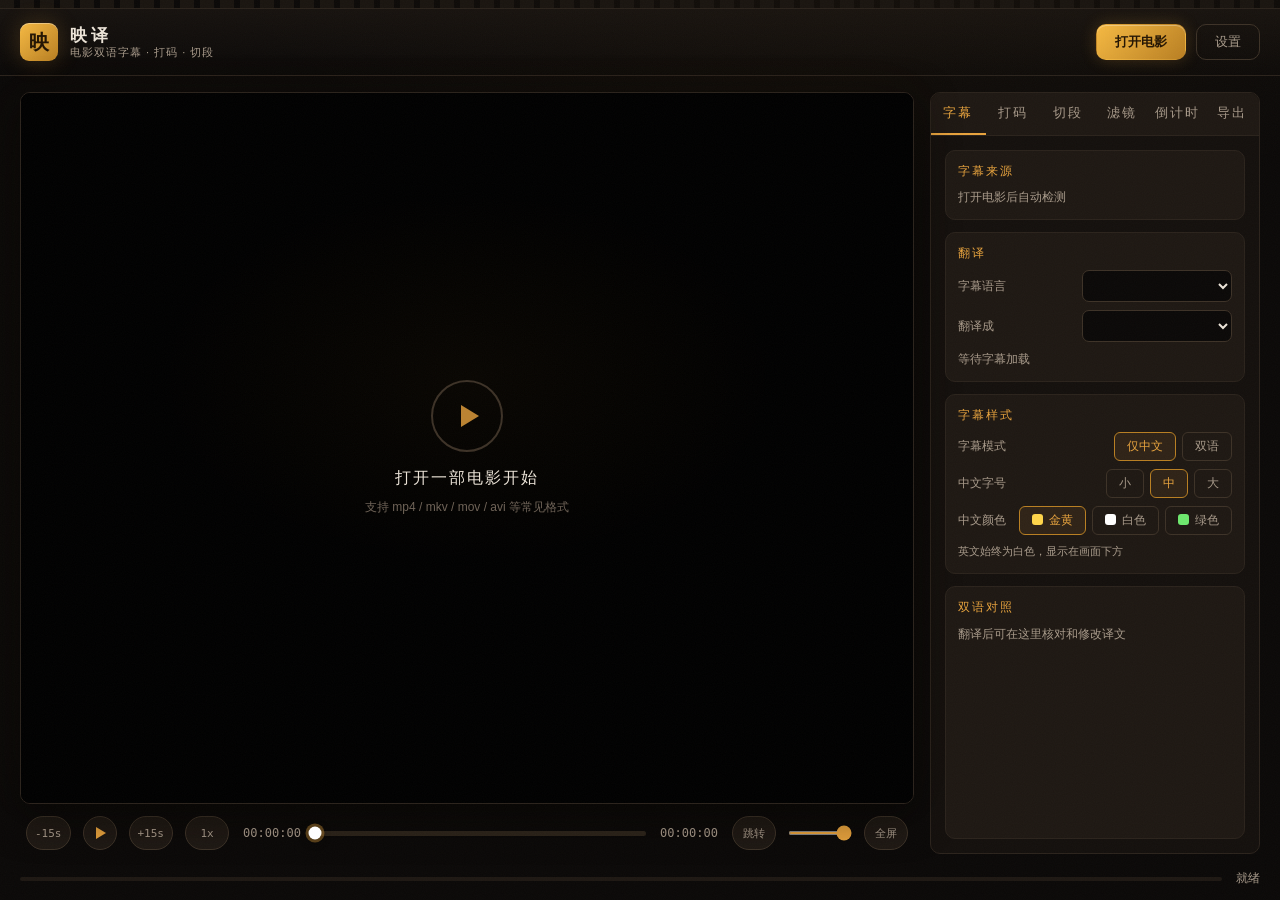
<file: web/index.html>
<!DOCTYPE html>
<html lang="zh-CN">
<head>
<meta charset="UTF-8">
<title>映译</title>
<link rel="stylesheet" href="css/style.css">
</head>
<body>
<div class="film-strip"></div>
<div id="app">
  <header class="topbar">
    <div class="brand">
      <div class="brand-mark">映</div>
      <div class="brand-text">
        <span class="brand-name">映译</span>
        <span class="brand-sub">电影双语字幕 · 打码 · 切段</span>
      </div>
    </div>
    <div class="topbar-actions">
      <button id="btn-open" class="btn btn-primary">打开电影</button>
      <button id="btn-settings" class="btn btn-ghost">设置</button>
    </div>
  </header>

  <main class="layout">
    <section class="preview-pane">
      <div id="video-wrap">
        <video id="player" preload="metadata"></video>
        <div id="select-layer" class="select-layer hidden">
          <div id="select-box" class="select-box hidden"></div>
          <div id="select-hint" class="select-hint">在画面上按住鼠标拖一个框，松开确认</div>
        </div>
        <div id="drop-hint" class="drop-hint">
          <div class="hint-play"></div>
          <p class="hint-title">打开一部电影开始</p>
          <p class="hint-sub">支持 mp4 / mkv / mov / avi 等常见格式</p>
        </div>
      </div>
      <div class="controls">
        <button id="btn-back" class="ctrl-btn ctrl-text" title="快退 15 秒（←）">-15s</button>
        <button id="btn-play" class="ctrl-btn" title="播放/暂停（空格）">
          <span class="icon-play"></span>
        </button>
        <button id="btn-forward" class="ctrl-btn ctrl-text" title="快进 15 秒（→）">+15s</button>
        <button id="btn-speed" class="ctrl-btn ctrl-text" title="倍速播放（循环切换）">1x</button>
        <span id="time-now" class="time clickable" title="点击输入时间直接跳转">00:00:00</span>
        <input id="time-input" class="time-input hidden" type="text" placeholder="如 1:23:45 或 500 秒">
        <div class="timeline" id="timeline">
          <div class="timeline-track">
            <div class="timeline-buffered" id="timeline-buffered"></div>
            <div class="timeline-played" id="timeline-played"></div>
            <div class="timeline-markers" id="timeline-markers"></div>
            <div class="timeline-cuts" id="timeline-cuts"></div>
            <div class="timeline-filters" id="timeline-filters"></div>
            <div class="timeline-countdowns" id="timeline-countdowns"></div>
          </div>
          <div class="timeline-thumb" id="timeline-thumb"></div>
        </div>
        <span id="time-total" class="time">00:00:00</span>
        <button id="btn-goto" class="ctrl-btn ctrl-text" title="输入时间跳转（G）">跳转</button>
        <input type="range" id="vol-slider" class="vol-slider" min="0" max="1" step="0.05" value="1" title="音量（↑↓调节，M 静音）">
        <button id="btn-fullscreen" class="ctrl-btn ctrl-text" title="全屏（F）">全屏</button>
      </div>
    </section>

    <aside class="side-panel">
      <nav class="tabs">
        <button class="tab active" data-tab="subtitles">字幕</button>
        <button class="tab" data-tab="blur">打码</button>
        <button class="tab" data-tab="segments">切段</button>
        <button class="tab" data-tab="filter">滤镜</button>
        <button class="tab" data-tab="countdown">倒计时</button>
        <button class="tab" data-tab="export">导出</button>
      </nav>

      <div class="tab-body">
        <section id="tab-subtitles" class="tab-page active">
          <div class="panel-block">
            <div class="block-title">字幕来源</div>
            <div id="sub-source" class="block-content">
              <p class="muted">打开电影后自动检测</p>
            </div>
            <button id="btn-pick-srt" class="btn btn-ghost btn-block hidden">手动选择字幕文件 (.srt)</button>
          </div>
          <div class="panel-block">
            <div class="block-title">翻译</div>
            <div class="block-content">
              <div class="style-row">
                <span class="muted">字幕语言</span>
                <select id="select-src-lang" class="stream-select lang-select"></select>
              </div>
              <div class="style-row">
                <span class="muted">翻译成</span>
                <select id="select-dst-lang" class="stream-select lang-select"></select>
              </div>
              <div id="translate-status" class="muted">等待字幕加载</div>
              <div class="translate-progress hidden" id="translate-progress">
                <div class="mini-progress"><div class="mini-progress-fill" id="translate-progress-fill"></div></div>
                <div class="muted" id="translate-progress-text"></div>
              </div>
              <button id="btn-translate" class="btn btn-primary btn-block hidden">翻译成中文</button>
            </div>
          </div>
          <div class="panel-block">
            <div class="block-title">字幕样式</div>
            <div class="block-content">
              <div class="style-row">
                <span class="muted">字幕模式</span>
                <div class="radio-group">
                  <input type="radio" name="sub-mode" id="sub-mode-cn" value="cn_only" checked><label for="sub-mode-cn">仅中文</label>
                  <input type="radio" name="sub-mode" id="sub-mode-dual" value="dual"><label for="sub-mode-dual">双语</label>
                </div>
              </div>
              <div class="style-row">
                <span class="muted">中文字号</span>
                <div class="radio-group">
                  <input type="radio" name="cn-size" id="cn-size-small" value="small"><label for="cn-size-small">小</label>
                  <input type="radio" name="cn-size" id="cn-size-medium" value="medium" checked><label for="cn-size-medium">中</label>
                  <input type="radio" name="cn-size" id="cn-size-large" value="large"><label for="cn-size-large">大</label>
                </div>
              </div>
              <div class="style-row">
                <span class="muted">中文颜色</span>
                <div class="radio-group">
                  <input type="radio" name="cn-color" id="cn-color-yellow" value="yellow" checked><label for="cn-color-yellow" class="swatch swatch-yellow"><span></span>金黄</label>
                  <input type="radio" name="cn-color" id="cn-color-white" value="white"><label for="cn-color-white" class="swatch swatch-white"><span></span>白色</label>
                  <input type="radio" name="cn-color" id="cn-color-green" value="green"><label for="cn-color-green" class="swatch swatch-green"><span></span>绿色</label>
                </div>
              </div>
              <p class="muted small">英文始终为白色，显示在画面下方</p>
            </div>
          </div>
          <div class="panel-block grow">
            <div class="block-title">双语对照 <span class="muted small" id="sub-count"></span></div>
            <div id="sub-preview" class="sub-preview muted">翻译后可在这里核对和修改译文</div>
          </div>
        </section>

        <section id="tab-blur" class="tab-page">
          <div class="panel-block">
            <div class="block-title">打码方式</div>
            <div class="block-content">
              <div class="radio-group">
                <input type="radio" name="blur-mode" id="blur-mode-whole" value="whole" checked><label for="blur-mode-whole">整屏糊掉</label>
                <input type="radio" name="blur-mode" id="blur-mode-region" value="region"><label for="blur-mode-region">只糊框内</label>
                <input type="radio" name="blur-mode" id="blur-mode-watermark" value="watermark"><label for="blur-mode-watermark">去水印</label>
              </div>
              <div class="blur-time-settings">
                <p class="muted">打码时间：以点击那一刻为中心，向前、向后各糊一段</p>
                <label class="field">
                  <span>向前（秒）</span>
                  <input type="number" id="blur-before" value="0.5" min="0" max="60" step="0.1">
                </label>
                <label class="field">
                  <span>向后（秒）</span>
                  <input type="number" id="blur-after" value="1" min="0.3" max="600" step="0.1">
                </label>
              </div>
              <div id="blur-whole-panel">
                <p class="muted">播放到不想看到的镜头时，点下面的按钮，整个画面糊掉一小段</p>
                <div class="style-row">
                  <span class="muted">糊的强度</span>
                  <div class="radio-group">
                    <input type="radio" name="blur-strength" id="blur-light" value="light"><label for="blur-light">轻度</label>
                    <input type="radio" name="blur-strength" id="blur-standard" value="standard" checked><label for="blur-standard">标准</label>
                    <input type="radio" name="blur-strength" id="blur-heavy" value="heavy"><label for="blur-heavy">重度</label>
                  </div>
                </div>
                <button id="btn-add-blur" class="btn btn-danger-outline btn-block">在当前时刻打码</button>
              </div>
              <div id="blur-region-panel" class="hidden">
                <p class="muted">播放到要遮的镜头暂停，点下面的按钮，然后在画面上按住鼠标拖一个框。只糊框里的内容。</p>
                <button id="btn-select-region" class="btn btn-danger-outline btn-block">开始框选（在画面上拖框）</button>
              </div>
              <div id="blur-watermark-panel" class="hidden">
                <p class="muted">框选画面里的水印（台标、logo），整个电影里这块区域都会被抹掉。静止水印效果最好。</p>
                <button id="btn-select-watermark" class="btn btn-danger-outline btn-block">框选水印位置</button>
                <div id="watermark-list" class="blur-list"></div>
              </div>
            </div>
          </div>
          <div class="panel-block grow">
            <div class="block-title">打码点列表 <span class="muted small" id="blur-count"></span></div>
            <div id="blur-list" class="blur-list muted">还没有打码点</div>
          </div>
        </section>

        <section id="tab-segments" class="tab-page">
          <div class="panel-block">
            <div class="block-title">切段方式</div>
            <div class="block-content">
              <div class="radio-group">
                <input type="radio" name="seg-mode" id="seg-mode-auto" value="auto" checked><label for="seg-mode-auto">自动均分</label>
                <input type="radio" name="seg-mode" id="seg-mode-manual" value="manual"><label for="seg-mode-manual">手动切点</label>
              </div>
              <div id="seg-auto-panel">
                <label class="field">
                  <span>每段时长（分钟）</span>
                  <input type="number" id="segment-minutes" value="15" min="1" max="60" step="1">
                </label>
              </div>
              <div id="seg-manual-panel" class="hidden">
                <p class="muted">播放到想切开的位置，点下面的按钮。设几个切点就切成几段加一。</p>
                <button id="btn-add-cut" class="btn btn-ghost btn-block">在当前时刻设切点</button>
                <div id="cut-list" class="blur-list"></div>
              </div>
              <div id="segment-info" class="muted">打开电影后显示预计段数</div>
            </div>
          </div>
          <div class="panel-block">
            <div class="block-title">说明</div>
            <div class="block-content muted">
              切段会精确对齐切点，不会切断台词。<br><br>
              成片保存在电影同目录下的「电影名_导出」文件夹里。
            </div>
          </div>
        </section>

        <section id="tab-filter" class="tab-page">
          <div class="panel-block">
            <div class="block-title">滤镜类型</div>
            <div class="block-content">
              <div class="radio-group">
                <input type="radio" name="video-filter" id="filter-none" value="none" checked><label for="filter-none">无</label>
                <input type="radio" name="video-filter" id="filter-soft" value="no_blood_soft"><label for="filter-soft">去血色·柔和</label>
                <input type="radio" name="video-filter" id="filter-strong" value="no_blood_strong"><label for="filter-strong">去血色·强力</label>
                <input type="radio" name="video-filter" id="filter-bw" value="bw"><label for="filter-bw">黑白</label>
              </div>
              <p class="muted small">去血色：把画面里的红色（血液）压暗变灰，其他颜色不变。柔和版保留亮度，强力版压得更狠。</p>
            </div>
          </div>
          <div class="panel-block">
            <div class="block-title">生效时间段</div>
            <div class="block-content">
              <p class="muted">滤镜只在下面的时间段里生效，其余时间画面保持原样</p>
              <label class="field">
                <span>每次时长（秒）</span>
                <input type="number" id="filter-duration" value="5" min="1" max="300" step="1">
              </label>
              <button id="btn-add-filter" class="btn btn-primary btn-block">在当前时刻开始应用滤镜</button>
              <div id="filter-list" class="blur-list"></div>
            </div>
          </div>
        </section>

        <section id="tab-countdown" class="tab-page">
          <div class="panel-block">
            <div class="block-title">前方高能倒计时</div>
            <div class="block-content">
              <p class="muted">播放到恐怖场景出现的那一刻暂停，点下面的按钮。导出后，那一幕出现前的几秒，画面左下角会显示 3、2、1 倒计时。</p>
              <label class="field">
                <span>倒计时秒数</span>
                <input type="number" id="countdown-seconds" value="3" min="1" max="5" step="1">
              </label>
              <button id="btn-add-countdown" class="btn btn-danger-outline btn-block">在此刻加倒计时</button>
            </div>
          </div>
          <div class="panel-block grow">
            <div class="block-title">倒计时点列表 <span class="muted small" id="countdown-count"></span></div>
            <div id="countdown-list" class="blur-list"></div>
          </div>
        </section>

        <section id="tab-export" class="tab-page">
          <div class="panel-block">
            <div class="block-title">导出清单</div>
            <div id="export-summary" class="block-content muted">还没有任务</div>
          </div>
          <div class="panel-block">
            <div class="block-title">压制引擎</div>
            <div id="hw-info" class="block-content muted">检测中…</div>
          </div>
          <div class="panel-block">
            <button id="btn-export" class="btn btn-primary btn-block hidden">开始导出</button>
            <button id="btn-open-folder" class="btn btn-ghost btn-block hidden">打开输出文件夹</button>
          </div>
          <div class="panel-block">
            <div class="block-title">字幕大小与位置</div>
            <div class="block-content">
              <div class="effect-demo">
                <video class="demo-video-player" src="demo_subs.mp4" autoplay muted loop></video>
              </div>
              <p class="muted small">小/中/大三种字号，中文始终在英文正上方，都在画面下方，循环播放</p>
            </div>
          </div>
          <div class="panel-block">
            <div class="block-title">效果预览</div>
            <div class="block-content">
              <div class="effect-demo">
                <video class="demo-video-player" src="demo.mp4" autoplay muted loop></video>
              </div>
              <p class="muted small">双语字幕 + 左下角倒计时 3、2、1，循环播放</p>
              <div class="effect-demo">
                <video class="demo-video-player" src="demo_blur.mp4" autoplay muted loop></video>
              </div>
              <p class="muted small">打码三种强度（轻/标准/重）+ 右上角去水印演示，循环播放</p>
            </div>
          </div>
        </section>
      </div>
    </aside>
  </main>

  <footer class="statusbar">
    <div class="progress" id="progress">
      <div class="progress-fill" id="progress-fill"></div>
    </div>
    <span id="status-text" class="status-text">就绪</span>
  </footer>
</div>

<div id="modal-settings" class="modal-backdrop hidden">
  <div class="modal">
    <div class="modal-title">设置</div>
    <label class="field">
      <span>AI 供应商</span>
      <select id="select-provider" class="stream-select"></select>
    </label>
    <label class="field">
      <span>模型</span>
      <select id="select-model" class="stream-select"></select>
    </label>
    <label class="field">
      <span>API Key</span>
      <input type="password" id="input-api-key" placeholder="sk-...">
    </label>
    <p class="muted small">四家 AI 可选（DeepSeek / Kimi / GLM / 千问），各家的 Key 分别保存，切换供应商时自动切换。</p>
    <div class="modal-actions">
      <button id="btn-save-key" class="btn btn-primary">保存</button>
      <button id="btn-close-settings" class="btn btn-ghost">取消</button>
    </div>
    <div class="about">
      映译 v<span id="app-version">0.1.0</span> · <a href="https://xiuchenshen.com" id="link-home">xiuchenshen.com</a>
    </div>
  </div>
</div>

<script src="js/app.js"></script>
</body>
</html>
</file>
<file: web/css/style.css>
:root {
  --bg-0: #0b0908;
  --bg-1: #14100d;
  --bg-2: #1e1813;
  --bg-3: #282017;
  --line: #2b231c;
  --line-strong: #3d3227;
  --text: #ece4d8;
  --text-dim: #a89a8a;
  --text-faint: #6f6357;
  --accent: #e8a33d;
  --accent-strong: #f5b942;
  --accent-deep: #b97f22;
  --accent-glow: rgba(232, 163, 61, 0.22);
  --accent-ink: #241503;
  --danger: #e0605e;
  --danger-glow: rgba(224, 96, 94, 0.25);
  --ok: #7fbf7f;
  --radius: 10px;
  --font: "Microsoft YaHei UI", "Microsoft YaHei", sans-serif;
  --mono: "Cascadia Mono", "Consolas", monospace;
}

* { margin: 0; padding: 0; box-sizing: border-box; }

html, body { height: 100%; overflow: hidden; }

body {
  font-family: var(--font);
  font-size: 13px;
  color: var(--text);
  background:
    radial-gradient(1200px 500px at 70% -10%, rgba(232, 163, 61, 0.05), transparent 60%),
    var(--bg-0);
  -webkit-user-select: none;
  user-select: none;
}

body::after {
  content: "";
  position: fixed;
  inset: 0;
  pointer-events: none;
  opacity: 0.05;
  background-image: url("data:image/svg+xml,%3Csvg xmlns='http://www.w3.org/2000/svg' width='120' height='120'%3E%3Cfilter id='n'%3E%3CfeTurbulence type='fractalNoise' baseFrequency='0.9' numOctaves='2'/%3E%3C/filter%3E%3Crect width='120' height='120' filter='url(%23n)' opacity='0.6'/%3E%3C/svg%3E");
}

.film-strip {
  height: 9px;
  background: repeating-linear-gradient(90deg,
    #1a1510 0 14px, transparent 14px 20px);
  border-bottom: 1px solid var(--line);
}

#app {
  display: flex;
  flex-direction: column;
  height: calc(100vh - 10px);
}

/* ============ 顶栏 ============ */

.topbar {
  display: flex;
  align-items: center;
  justify-content: space-between;
  padding: 14px 20px;
  border-bottom: 1px solid var(--line);
  background: linear-gradient(180deg, rgba(30, 24, 19, 0.6), transparent);
}

.brand { display: flex; align-items: center; gap: 12px; }

.brand-mark {
  width: 38px;
  height: 38px;
  display: grid;
  place-items: center;
  font-size: 20px;
  font-weight: 700;
  color: var(--accent-ink);
  background: linear-gradient(135deg, var(--accent-strong), var(--accent-deep));
  border-radius: 9px;
  box-shadow: 0 0 22px var(--accent-glow), inset 0 1px 0 rgba(255, 255, 255, 0.35);
}

.brand-text { display: flex; flex-direction: column; line-height: 1.25; }

.brand-name { font-size: 17px; font-weight: 700; letter-spacing: 4px; }

.brand-sub { font-size: 11px; color: var(--text-dim); letter-spacing: 1px; }

.topbar-actions { display: flex; gap: 10px; }

/* ============ 按钮 ============ */

.btn {
  font-family: var(--font);
  font-size: 13px;
  padding: 8px 18px;
  border-radius: var(--radius);
  border: 1px solid transparent;
  cursor: pointer;
  transition: all 0.15s ease;
  color: var(--text);
}

.btn:active { transform: translateY(1px); }

.btn-primary {
  background: linear-gradient(135deg, var(--accent-strong), var(--accent-deep));
  color: var(--accent-ink);
  font-weight: 600;
  box-shadow: 0 0 16px var(--accent-glow), inset 0 1px 0 rgba(255, 255, 255, 0.3);
}

.btn-primary:hover { filter: brightness(1.08); }

.btn-primary:disabled {
  opacity: 0.45;
  cursor: not-allowed;
  box-shadow: none;
}

.btn-ghost {
  background: transparent;
  border-color: var(--line-strong);
  color: var(--text-dim);
}

.btn-ghost:hover { border-color: var(--accent-deep); color: var(--text); }

.btn-danger-outline {
  background: transparent;
  border-color: rgba(224, 96, 94, 0.5);
  color: var(--danger);
}

.btn-danger-outline:hover {
  background: rgba(224, 96, 94, 0.1);
  box-shadow: 0 0 14px var(--danger-glow);
}

.btn-block { width: 100%; margin-top: 10px; }

/* ============ 布局 ============ */

.layout {
  display: flex;
  flex: 1;
  min-height: 0;
  gap: 16px;
  padding: 16px 20px 8px;
}

.preview-pane {
  flex: 1;
  display: flex;
  flex-direction: column;
  min-width: 0;
}

#video-wrap {
  flex: 1;
  position: relative;
  background: #000;
  border: 1px solid var(--line);
  border-radius: var(--radius);
  overflow: hidden;
  box-shadow: 0 12px 40px rgba(0, 0, 0, 0.5), 0 0 60px rgba(232, 163, 61, 0.03);
}

#player {
  width: 100%;
  height: 100%;
  object-fit: contain;
  background: #000;
}

.drop-hint {
  position: absolute;
  inset: 0;
  display: flex;
  flex-direction: column;
  align-items: center;
  justify-content: center;
  gap: 10px;
  background: radial-gradient(500px 300px at 50% 40%, rgba(232, 163, 61, 0.04), transparent 70%);
}

.hint-play {
  width: 72px;
  height: 72px;
  border-radius: 50%;
  border: 2px solid var(--line-strong);
  display: grid;
  place-items: center;
  margin-bottom: 6px;
}

.hint-play::after {
  content: "";
  width: 0;
  height: 0;
  border-left: 18px solid var(--accent);
  border-top: 11px solid transparent;
  border-bottom: 11px solid transparent;
  margin-left: 5px;
  opacity: 0.8;
}

.hint-title { font-size: 16px; letter-spacing: 2px; }

.hint-sub { font-size: 12px; color: var(--text-faint); }

/* ============ 框选层 ============ */

.select-layer {
  position: absolute;
  inset: 0;
  cursor: crosshair;
  z-index: 5;
  background: rgba(0, 0, 0, 0.35);
}

.select-box {
  position: absolute;
  border: 2px dashed var(--danger);
  background: rgba(224, 96, 94, 0.12);
  box-shadow: 0 0 0 1px rgba(0, 0, 0, 0.6), 0 0 16px var(--danger-glow);
  pointer-events: none;
}

.select-hint {
  position: absolute;
  left: 50%;
  top: 16px;
  transform: translateX(-50%);
  padding: 7px 16px;
  font-size: 12px;
  letter-spacing: 1px;
  color: var(--text);
  background: rgba(20, 12, 10, 0.9);
  border: 1px solid var(--danger);
  border-radius: 20px;
  box-shadow: 0 4px 16px rgba(0, 0, 0, 0.5);
  pointer-events: none;
  white-space: nowrap;
}

.blur-item.region .blur-time { color: var(--accent); }

/* ============ 播放控制 ============ */

.controls {
  display: flex;
  align-items: center;
  gap: 12px;
  padding: 12px 6px 4px;
}

.ctrl-btn {
  width: 34px;
  height: 34px;
  border-radius: 50%;
  border: 1px solid var(--line-strong);
  background: var(--bg-2);
  cursor: pointer;
  display: grid;
  place-items: center;
  transition: all 0.15s ease;
  flex-shrink: 0;
}

.ctrl-btn:hover { border-color: var(--accent-deep); }

.icon-play { width: 0; height: 0; border-left: 10px solid var(--accent); border-top: 6px solid transparent; border-bottom: 6px solid transparent; margin-left: 3px; }

.ctrl-text {
  font-family: var(--mono);
  font-size: 11px;
  color: var(--text-dim);
  width: auto;
  min-width: 44px;
  padding: 0 8px;
  border-radius: 17px;
  letter-spacing: 0;
}

.ctrl-text:hover { color: var(--accent); }

.icon-pause { width: 10px; height: 12px; border-left: 3px solid var(--accent); border-right: 3px solid var(--accent); }

.time {
  font-family: var(--mono);
  font-size: 12px;
  color: var(--text-dim);
  min-width: 62px;
  text-align: center;
  flex-shrink: 0;
}

.time.clickable { cursor: pointer; }

.time.clickable:hover { color: var(--accent); }

.time-input {
  width: 90px;
  padding: 4px 8px;
  font-family: var(--mono);
  font-size: 12px;
  color: var(--text);
  background: var(--bg-0);
  border: 1px solid var(--accent-deep);
  border-radius: 6px;
  outline: none;
  flex-shrink: 0;
}

.vol-slider {
  width: 64px;
  height: 4px;
  accent-color: var(--accent);
  flex-shrink: 0;
  cursor: pointer;
}

.timeline {
  flex: 1;
  position: relative;
  height: 34px;
  display: flex;
  align-items: center;
  cursor: pointer;
}

.timeline-track {
  position: relative;
  width: 100%;
  height: 5px;
  border-radius: 3px;
  background: var(--bg-3);
  overflow: visible;
}

.timeline-buffered {
  position: absolute;
  left: 0;
  top: 0;
  bottom: 0;
  width: 0;
  border-radius: 3px;
  background: var(--line-strong);
}

.timeline-played {
  position: absolute;
  left: 0;
  top: 0;
  bottom: 0;
  width: 0;
  border-radius: 3px;
  background: linear-gradient(90deg, var(--accent-deep), var(--accent-strong));
  box-shadow: 0 0 10px var(--accent-glow);
}

.timeline-markers { position: absolute; inset: 0; }

.blur-marker {
  position: absolute;
  top: -4px;
  bottom: -4px;
  background: rgba(224, 96, 94, 0.75);
  border-radius: 2px;
  box-shadow: 0 0 8px var(--danger-glow);
}

.blur-marker.region {
  background: rgba(232, 163, 61, 0.8);
  box-shadow: 0 0 8px var(--accent-glow);
}

.timeline-filters { position: absolute; inset: 0; }

.filter-marker {
  position: absolute;
  top: -6px;
  bottom: -6px;
  background: rgba(127, 191, 127, 0.7);
  border-radius: 2px;
  box-shadow: 0 0 8px rgba(127, 191, 127, 0.3);
}

.timeline-countdowns { position: absolute; inset: 0; }

.countdown-marker {
  position: absolute;
  top: -8px;
  bottom: -8px;
  background: rgba(168, 110, 232, 0.65);
  border-radius: 2px;
  box-shadow: 0 0 8px rgba(168, 110, 232, 0.35);
}

.timeline-cuts { position: absolute; inset: 0; }

.cut-marker {
  position: absolute;
  top: -7px;
  bottom: -7px;
  width: 2px;
  background: var(--accent-strong);
  box-shadow: 0 0 8px var(--accent-glow);
}

.timeline-thumb {
  position: absolute;
  top: 50%;
  width: 13px;
  height: 13px;
  border-radius: 50%;
  background: #fff;
  transform: translate(-50%, -50%);
  box-shadow: 0 0 0 3px rgba(232, 163, 61, 0.35), 0 2px 8px rgba(0, 0, 0, 0.6);
  pointer-events: none;
}

/* ============ 侧栏 ============ */

.side-panel {
  width: 330px;
  flex-shrink: 0;
  display: flex;
  flex-direction: column;
  background: var(--bg-1);
  border: 1px solid var(--line);
  border-radius: var(--radius);
  overflow: hidden;
}

.tabs {
  display: flex;
  border-bottom: 1px solid var(--line);
  background: var(--bg-2);
}

.tab {
  flex: 1;
  padding: 11px 0;
  font-family: var(--font);
  font-size: 13px;
  color: var(--text-dim);
  background: none;
  border: none;
  border-bottom: 2px solid transparent;
  cursor: pointer;
  letter-spacing: 2px;
  transition: color 0.15s ease;
}

.tab:hover { color: var(--text); }

.tab.active {
  color: var(--accent);
  border-bottom-color: var(--accent);
}

.tab-body { flex: 1; overflow-y: auto; position: relative; }

.tab-page { display: none; flex-direction: column; min-height: 100%; padding: 14px; gap: 12px; }

.tab-page.active { display: flex; }

.panel-block {
  background: var(--bg-2);
  border: 1px solid var(--line);
  border-radius: var(--radius);
  padding: 12px;
}

.panel-block.grow { flex: 1; display: flex; flex-direction: column; min-height: 120px; }

.block-title {
  font-size: 12px;
  color: var(--accent);
  letter-spacing: 2px;
  margin-bottom: 8px;
}

.block-content { display: flex; flex-direction: column; gap: 8px; }

.muted { color: var(--text-dim); font-size: 12px; line-height: 1.6; }

.small { font-size: 11px; }

.hidden { display: none !important; }

.stream-select {
  width: 100%;
  padding: 7px 10px;
  font-family: var(--font);
  font-size: 12px;
  color: var(--text);
  background: var(--bg-0);
  border: 1px solid var(--line-strong);
  border-radius: 7px;
  outline: none;
}

.stream-select:focus { border-color: var(--accent-deep); }

.lang-select { width: 150px; }

.summary-row {
  display: flex;
  justify-content: space-between;
  gap: 10px;
  padding: 5px 0;
  border-bottom: 1px dashed var(--line);
  font-size: 12px;
}

.summary-row:last-child { border-bottom: none; }

.summary-key { color: var(--text-dim); flex-shrink: 0; }

.summary-val {
  color: var(--text);
  text-align: right;
  word-break: break-all;
}

/* ============ 单选组 ============ */

.style-row {
  display: flex;
  align-items: center;
  justify-content: space-between;
  gap: 10px;
  font-size: 12px;
}

.radio-group { display: flex; gap: 6px; flex-wrap: wrap; }

.radio-group input { display: none; }

.radio-group label {
  padding: 5px 12px;
  font-size: 12px;
  color: var(--text-dim);
  border: 1px solid var(--line-strong);
  border-radius: 6px;
  cursor: pointer;
  transition: all 0.12s ease;
}

.radio-group label:hover { color: var(--text); }

.radio-group input:checked + label {
  color: var(--accent);
  border-color: var(--accent-deep);
  background: rgba(232, 163, 61, 0.08);
}

.swatch span {
  display: inline-block;
  width: 11px;
  height: 11px;
  border-radius: 3px;
  margin-right: 6px;
  vertical-align: -1px;
}

.swatch-yellow span { background: #ffd54a; }

.swatch-white span { background: #ffffff; }

.swatch-green span { background: #6ee86e; }

/* ============ 表单 ============ */

.field {
  display: flex;
  align-items: center;
  justify-content: space-between;
  gap: 10px;
  font-size: 12px;
  color: var(--text-dim);
}

.field input {
  width: 90px;
  padding: 6px 10px;
  font-family: var(--mono);
  font-size: 13px;
  color: var(--text);
  background: var(--bg-0);
  border: 1px solid var(--line-strong);
  border-radius: 7px;
  outline: none;
  transition: border-color 0.15s ease;
}

.field input:focus { border-color: var(--accent-deep); box-shadow: 0 0 0 2px var(--accent-glow); }

.field input[type="password"] { width: 100%; font-family: var(--mono); }

/* ============ 字幕对照 ============ */

.sub-preview {
  flex: 1;
  overflow-y: auto;
  min-height: 0;
}

.sub-item {
  padding: 8px 10px;
  border-bottom: 1px solid var(--line);
  border-radius: 6px;
  cursor: pointer;
  transition: background 0.12s ease;
}

.sub-item:hover { background: var(--bg-3); }

.sub-item .en {
  font-size: 12px;
  color: var(--text-dim);
  line-height: 1.5;
  word-break: break-word;
}

.sub-item .zh {
  font-size: 13px;
  color: var(--text);
  line-height: 1.5;
  margin-top: 3px;
  word-break: break-word;
}

.sub-item .zh-input {
  width: 100%;
  margin-top: 3px;
  padding: 4px 8px;
  font-family: var(--font);
  font-size: 13px;
  color: var(--text);
  background: var(--bg-0);
  border: 1px solid var(--accent-deep);
  border-radius: 6px;
  outline: none;
}

.sub-item .idx {
  font-family: var(--mono);
  font-size: 10px;
  color: var(--text-faint);
  margin-right: 6px;
}

/* ============ 打码列表 ============ */

.blur-controls { display: flex; flex-direction: column; gap: 10px; }

.blur-time-settings {
  display: flex;
  flex-direction: column;
  gap: 8px;
  padding: 10px;
  background: var(--bg-0);
  border: 1px solid var(--line);
  border-radius: 8px;
  margin-bottom: 4px;
}

.blur-list { display: flex; flex-direction: column; gap: 6px; overflow-y: auto; }

.blur-item {
  display: flex;
  align-items: center;
  gap: 10px;
  padding: 8px 10px;
  background: var(--bg-0);
  border: 1px solid var(--line);
  border-radius: 7px;
}

.blur-item .blur-time {
  font-family: var(--mono);
  font-size: 12px;
  color: var(--danger);
}

.blur-item .blur-del {
  margin-left: auto;
  padding: 3px 9px;
  font-size: 11px;
  color: var(--text-faint);
  background: none;
  border: 1px solid var(--line-strong);
  border-radius: 5px;
  cursor: pointer;
}

.blur-item .blur-del:hover { color: var(--danger); border-color: var(--danger); }

/* ============ 进度 ============ */

.translate-progress { display: flex; flex-direction: column; gap: 6px; }

.mini-progress {
  height: 4px;
  background: var(--bg-0);
  border-radius: 2px;
  overflow: hidden;
}

.mini-progress-fill {
  height: 100%;
  width: 0;
  background: linear-gradient(90deg, var(--accent-deep), var(--accent-strong));
  transition: width 0.2s ease;
}

/* ============ 状态栏 ============ */

.statusbar {
  display: flex;
  align-items: center;
  gap: 14px;
  padding: 8px 20px 12px;
}

.progress {
  flex: 1;
  height: 4px;
  background: var(--bg-2);
  border-radius: 2px;
  overflow: hidden;
}

.progress-fill {
  height: 100%;
  width: 0;
  background: linear-gradient(90deg, var(--accent-deep), var(--accent-strong));
  box-shadow: 0 0 8px var(--accent-glow);
  transition: width 0.25s ease;
}

.status-text { font-size: 12px; color: var(--text-dim); white-space: nowrap; }

/* ============ 导出页效果演示 ============ */

.effect-demo {
  border-radius: 8px;
  overflow: hidden;
  border: 1px solid var(--line);
}

.demo-video {
  position: relative;
  height: 120px;
  background:
    radial-gradient(200px 100px at 30% 30%, rgba(232, 163, 61, 0.12), transparent),
    linear-gradient(135deg, #1a2430, #10161f);
}

.demo-video-player {
  width: 100%;
  height: 150px;
  object-fit: cover;
  display: block;
  background: #000;
}

/* ============ 弹窗 ============ */

.modal-backdrop {
  position: fixed;
  inset: 0;
  background: rgba(5, 4, 3, 0.7);
  display: grid;
  place-items: center;
  z-index: 50;
}

.modal {
  width: 420px;
  padding: 20px;
  background: var(--bg-1);
  border: 1px solid var(--line-strong);
  border-radius: 14px;
  box-shadow: 0 24px 60px rgba(0, 0, 0, 0.6), 0 0 40px var(--accent-glow);
  display: flex;
  flex-direction: column;
  gap: 12px;
}

.modal-title {
  font-size: 15px;
  font-weight: 600;
  letter-spacing: 2px;
  color: var(--accent);
}

.modal .field { align-items: stretch; flex-direction: column; gap: 6px; }

.modal-actions { display: flex; gap: 10px; justify-content: flex-end; }

.about {
  margin-top: 6px;
  padding-top: 10px;
  border-top: 1px solid var(--line);
  font-size: 11px;
  color: var(--text-faint);
  text-align: center;
}

.about a { color: var(--text-dim); text-decoration: none; }

.about a:hover { color: var(--accent); }

/* ============ 滚动条 ============ */

::-webkit-scrollbar { width: 8px; height: 8px; }

::-webkit-scrollbar-track { background: transparent; }

::-webkit-scrollbar-thumb {
  background: var(--line-strong);
  border-radius: 4px;
}

::-webkit-scrollbar-thumb:hover { background: var(--accent-deep); }

.sub-item.filtered { opacity: 0.55; }

.sub-head { display: flex; align-items: center; gap: 8px; margin-bottom: 2px; }
.sub-time { font-family: var(--mono); font-size: 10px; color: var(--text-faint); }
.sub-del {
  margin-left: auto;
  padding: 1px 8px;
  font-size: 10px;
  color: var(--text-faint);
  background: none;
  border: 1px solid var(--line-strong);
  border-radius: 4px;
  cursor: pointer;
  opacity: 0;
  transition: opacity 0.12s ease;
}
.sub-item:hover .sub-del { opacity: 1; }
.sub-del:hover { color: var(--danger); border-color: var(--danger); }
</file>
